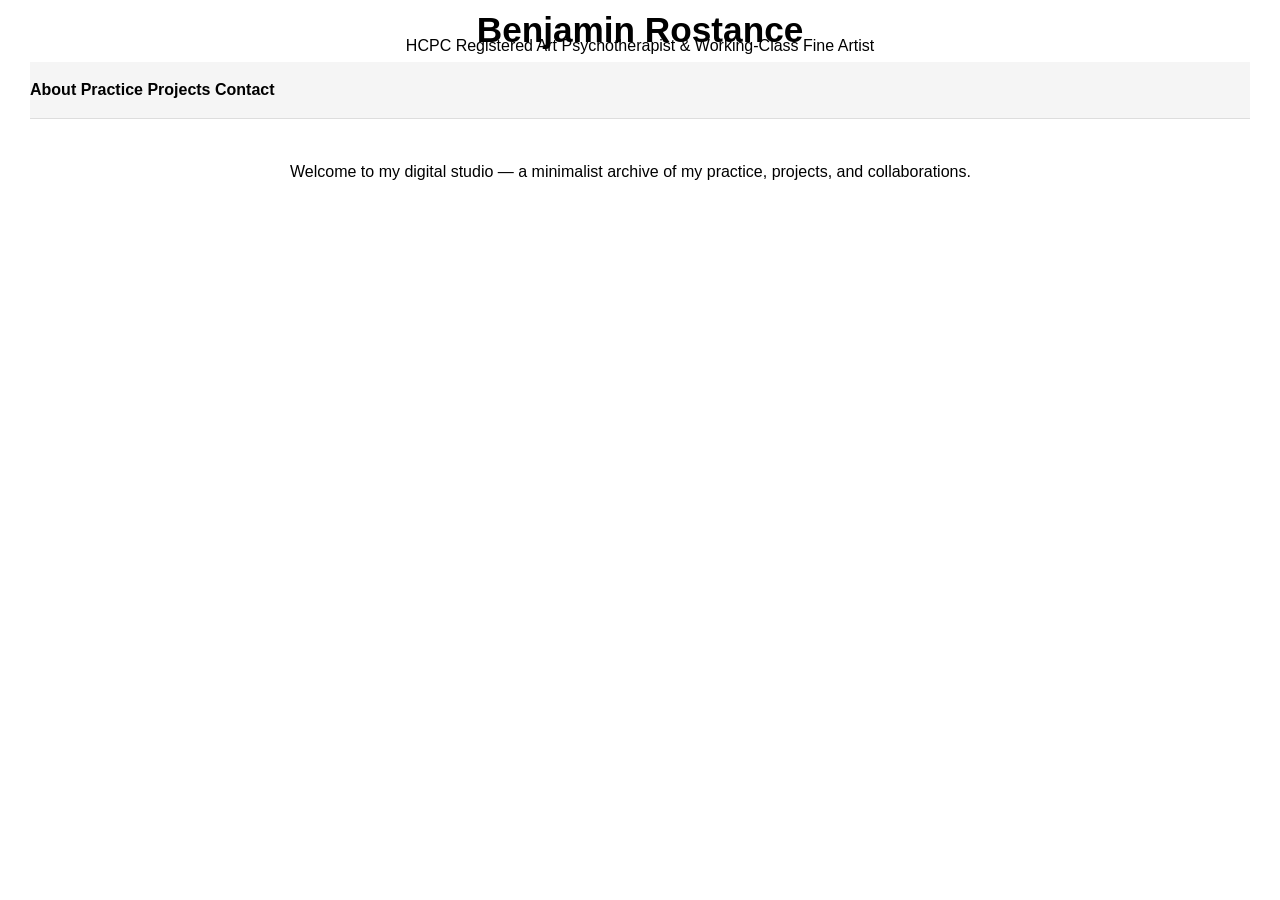
<file: Index.html>
<!DOCTYPE html>
<html lang="en">
<head>
    <meta charset="UTF-8">
    <title>Benjamin Rostance</title>
    <link rel="stylesheet" href="style.css">
</head>

<body>
    <header>
        <h1>Benjamin Rostance</h1>
        <p>HCPC Registered Art Psychotherapist & Working-Class Fine Artist</p>
    </header>

    <nav>
        <a href="about.html">About</a>
        <a href="practice.html">Practice</a>
        <a href="projects.html">Projects</a>
        <a href="contact.html">Contact</a>
    </nav>

    <main>
        <p>Welcome to my digital studio — a minimalist archive of my practice, projects, and collaborations.</p>
    </main>
</body>
</html>
</file>
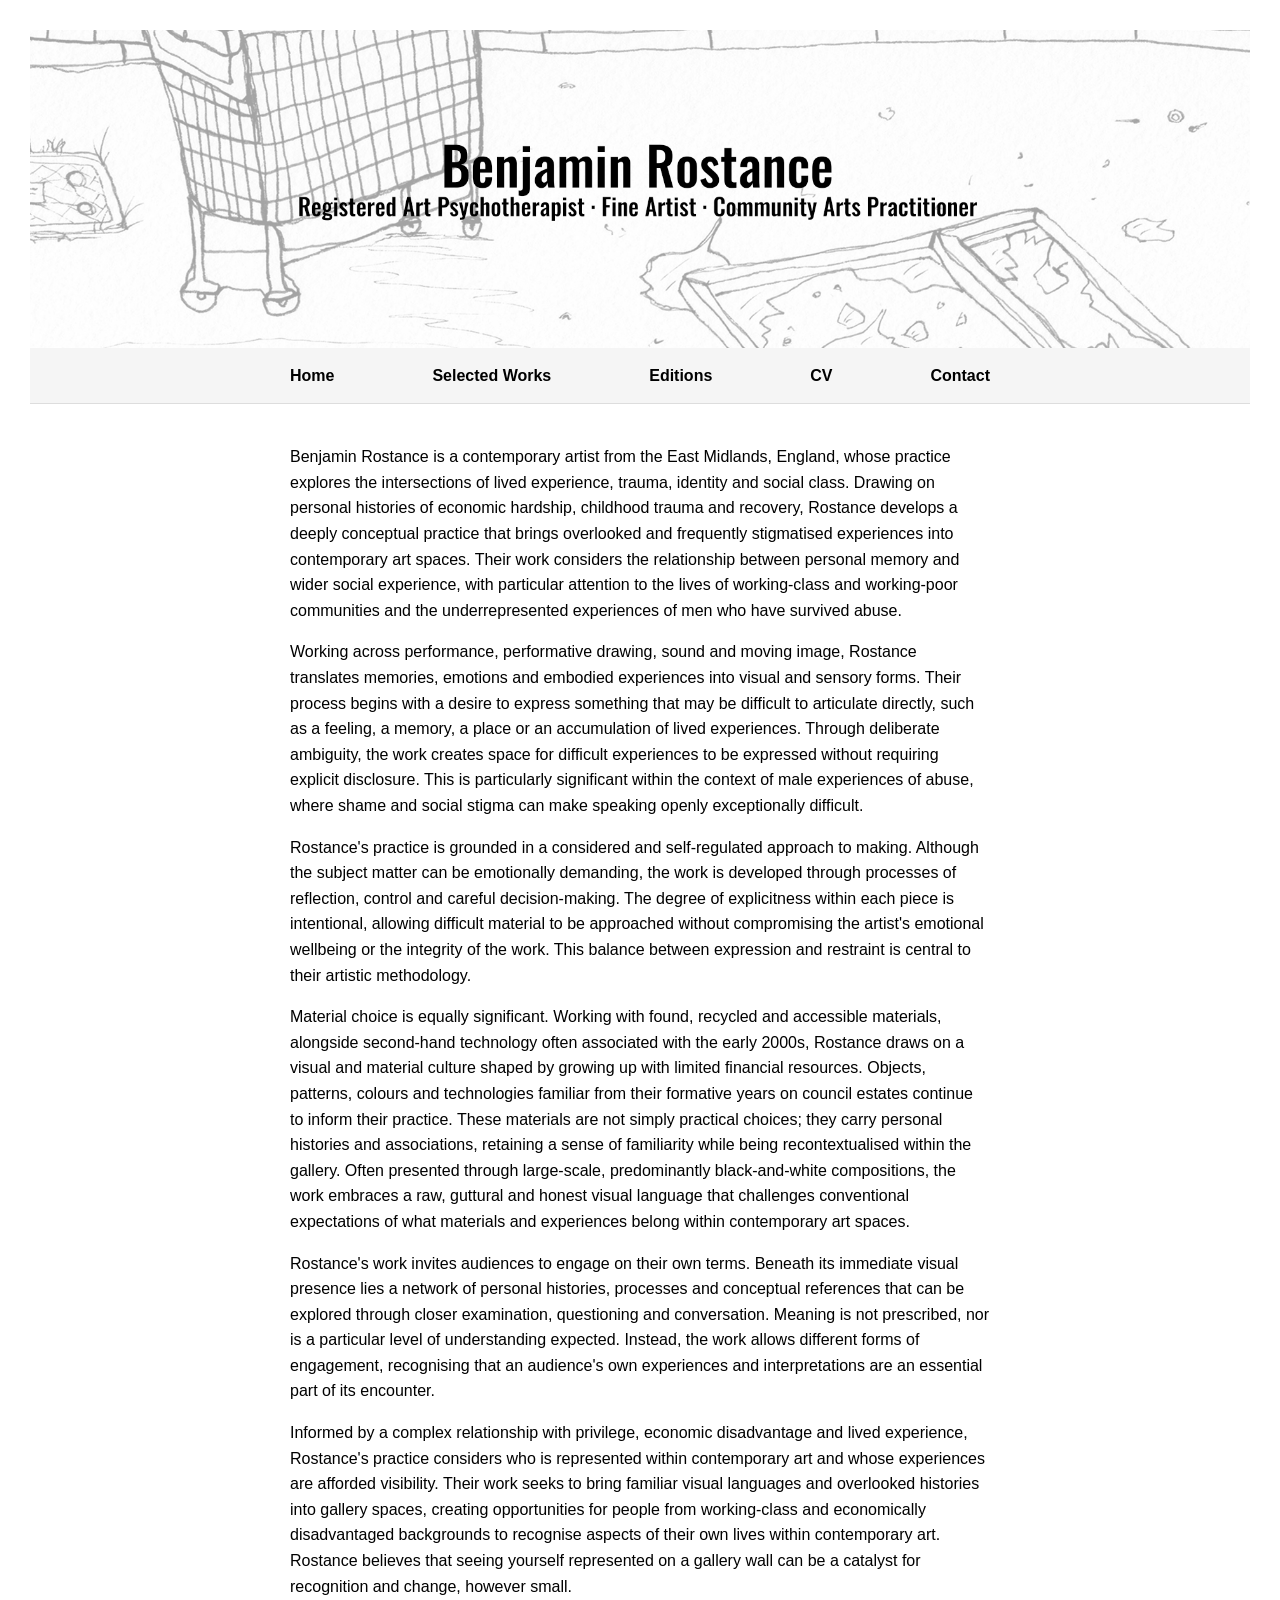
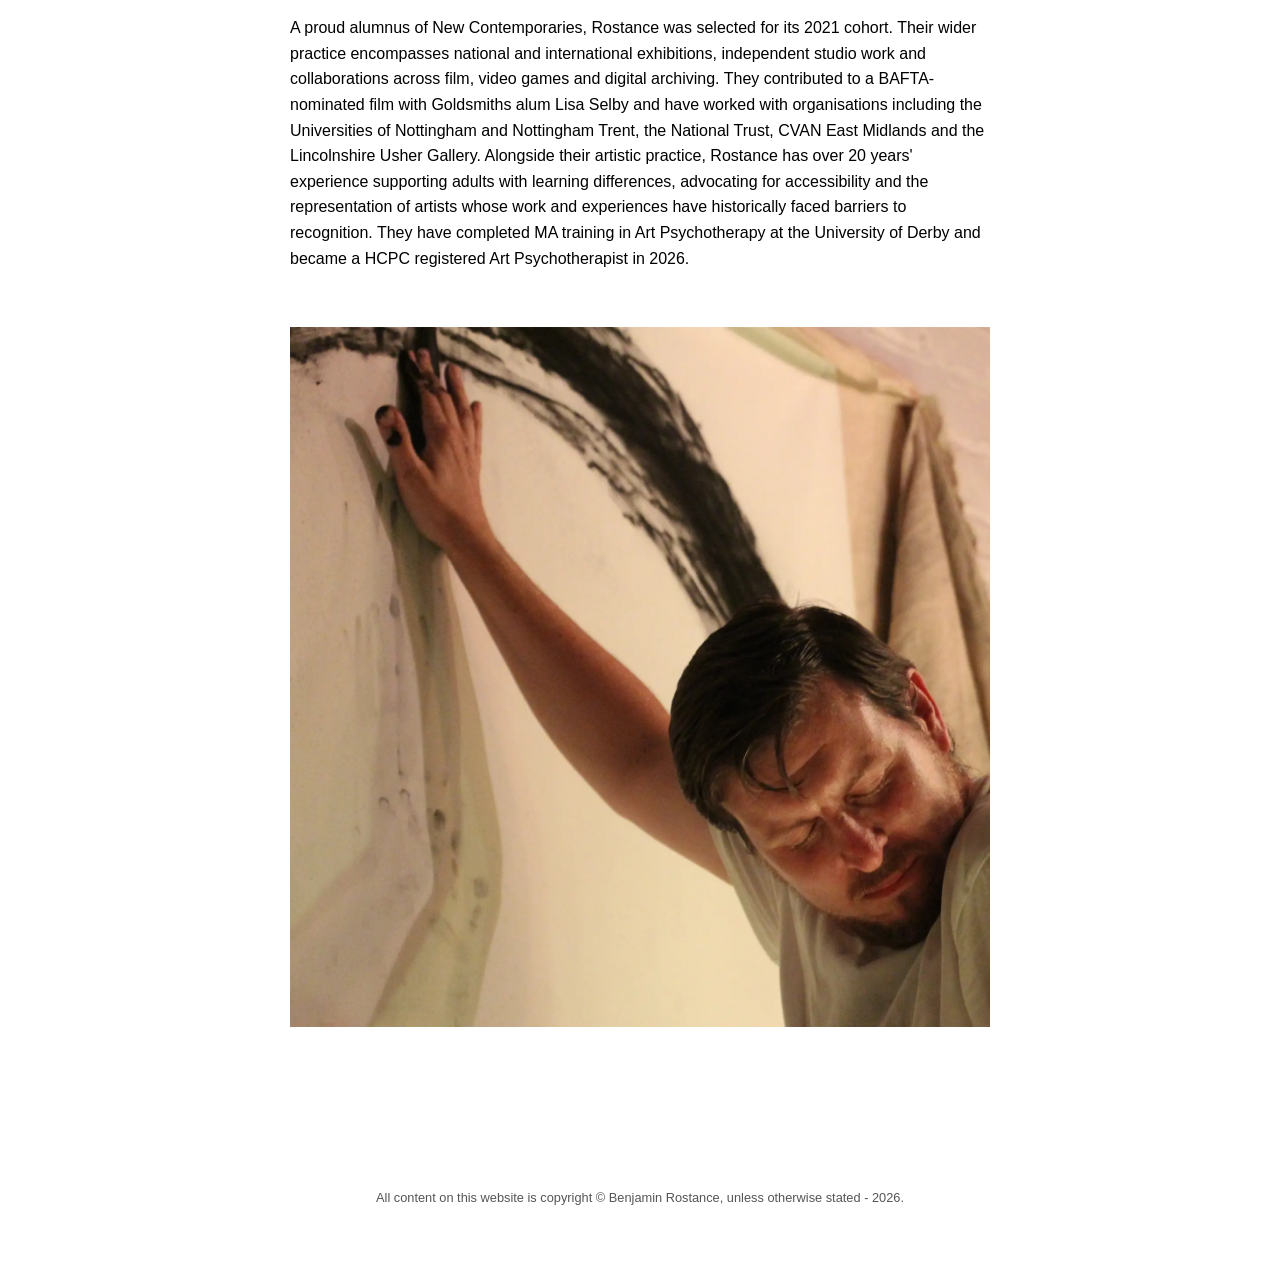
<file: index.html>
<!DOCTYPE html>
<html lang="en">
<head>
    <meta charset="UTF-8">
    <meta name="viewport" content="width=device-width, initial-scale=1.0">
    <title>Benjamin Rostance | Fine Artist & Art Psychotherapist</title>
    <link rel="stylesheet" href="style.css">
</head>

<body>

<header>
    <img src="banner1.jpg" alt="Benjamin Rostance website banner" class="banner">
</header>

<nav>
    <ul>
        <li><a href="index.html" aria-current="page">Home</a></li>
        <li><a href="selectedworks.html">Selected Works</a></li>
        <li><a href="editions.html">Editions</a></li>
        <li><a href="cv.html">CV</a></li>
        <li><a href="contact.html">Contact</a></li>
    </ul>
</nav>

<main>

    <p>
        Benjamin Rostance is a contemporary artist from the East Midlands, England, whose practice explores the intersections of lived experience, trauma, identity and social class. Drawing on personal histories of economic hardship, childhood trauma and recovery, Rostance develops a deeply conceptual practice that brings overlooked and frequently stigmatised experiences into contemporary art spaces. Their work considers the relationship between personal memory and wider social experience, with particular attention to the lives of working-class and working-poor communities and the underrepresented experiences of men who have survived abuse.
    </p>

    <p>
        Working across performance, performative drawing, sound and moving image, Rostance translates memories, emotions and embodied experiences into visual and sensory forms. Their process begins with a desire to express something that may be difficult to articulate directly, such as a feeling, a memory, a place or an accumulation of lived experiences. Through deliberate ambiguity, the work creates space for difficult experiences to be expressed without requiring explicit disclosure. This is particularly significant within the context of male experiences of abuse, where shame and social stigma can make speaking openly exceptionally difficult.
    </p>

    <p>
        Rostance's practice is grounded in a considered and self-regulated approach to making. Although the subject matter can be emotionally demanding, the work is developed through processes of reflection, control and careful decision-making. The degree of explicitness within each piece is intentional, allowing difficult material to be approached without compromising the artist's emotional wellbeing or the integrity of the work. This balance between expression and restraint is central to their artistic methodology.
    </p>

    <p>
        Material choice is equally significant. Working with found, recycled and accessible materials, alongside second-hand technology often associated with the early 2000s, Rostance draws on a visual and material culture shaped by growing up with limited financial resources. Objects, patterns, colours and technologies familiar from their formative years on council estates continue to inform their practice. These materials are not simply practical choices; they carry personal histories and associations, retaining a sense of familiarity while being recontextualised within the gallery. Often presented through large-scale, predominantly black-and-white compositions, the work embraces a raw, guttural and honest visual language that challenges conventional expectations of what materials and experiences belong within contemporary art spaces.
    </p>

    <p>
        Rostance's work invites audiences to engage on their own terms. Beneath its immediate visual presence lies a network of personal histories, processes and conceptual references that can be explored through closer examination, questioning and conversation. Meaning is not prescribed, nor is a particular level of understanding expected. Instead, the work allows different forms of engagement, recognising that an audience's own experiences and interpretations are an essential part of its encounter.
    </p>

    <p>
        Informed by a complex relationship with privilege, economic disadvantage and lived experience, Rostance's practice considers who is represented within contemporary art and whose experiences are afforded visibility. Their work seeks to bring familiar visual languages and overlooked histories into gallery spaces, creating opportunities for people from working-class and economically disadvantaged backgrounds to recognise aspects of their own lives within contemporary art. Rostance believes that seeing yourself represented on a gallery wall can be a catalyst for recognition and change, however small.
    </p>

    <p>
        A proud alumnus of New Contemporaries, Rostance was selected for its 2021 cohort. Their wider practice encompasses national and international exhibitions, independent studio work and collaborations across film, video games and digital archiving. They contributed to a BAFTA-nominated film with Goldsmiths alum Lisa Selby and have worked with organisations including the Universities of Nottingham and Nottingham Trent, the National Trust, CVAN East Midlands and the Lincolnshire Usher Gallery. Alongside their artistic practice, Rostance has over 20 years' experience supporting adults with learning differences, advocating for accessibility and the representation of artists whose work and experiences have historically faced barriers to recognition. They have completed MA training in Art Psychotherapy at the University of Derby and became a HCPC registered Art Psychotherapist in 2026.
    </p>

    <img src="gsmon1.webp"
         alt="Artwork by Benjamin Rostance"
         class="home-image">

</main>

<footer>
    <p>
        All content on this website is copyright © Benjamin Rostance,
        unless otherwise stated - 2026.
    </p>
</footer>

</body>
</html>
</file>
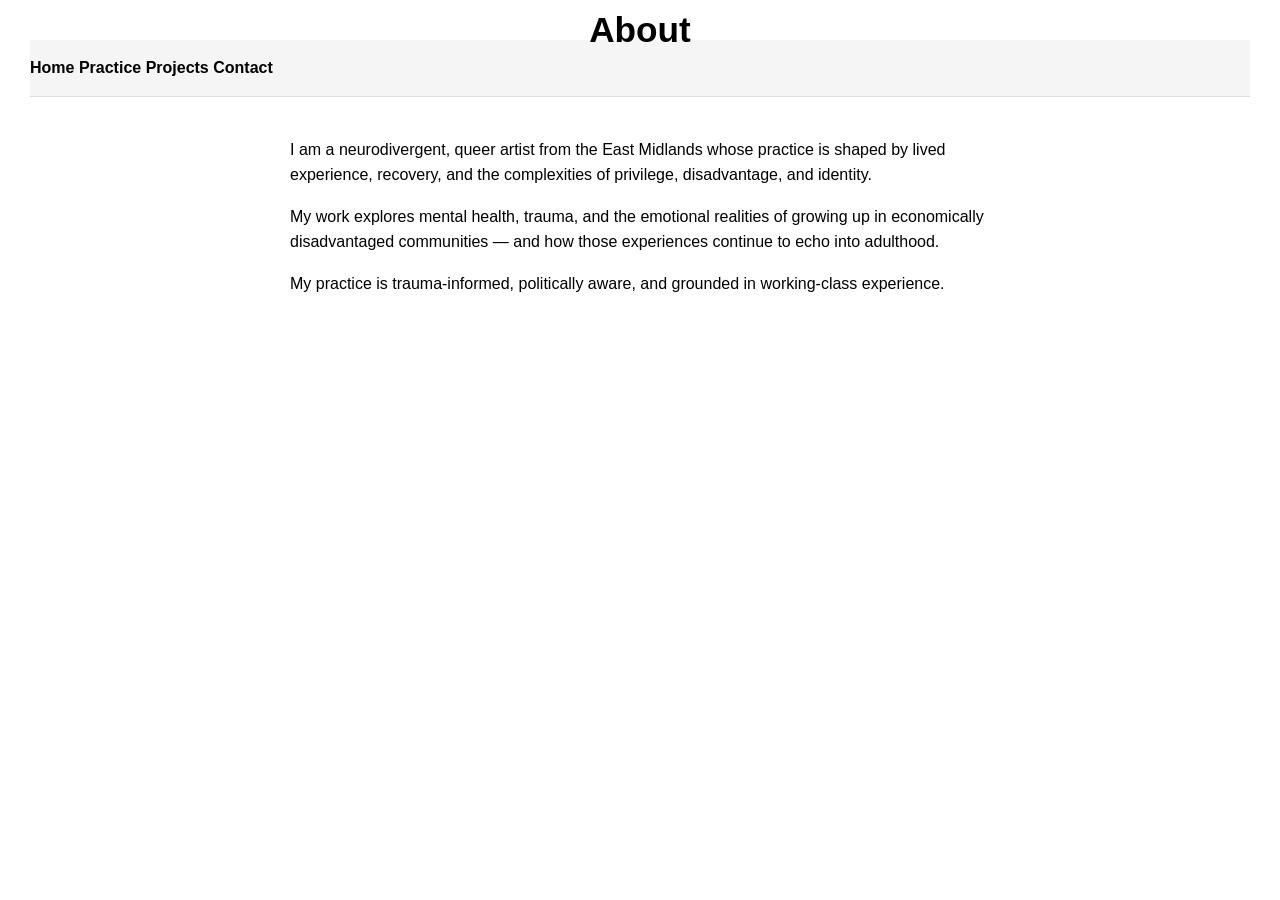
<file: About.html>
<!DOCTYPE html>
<html lang="en">
<head>
    <meta charset="UTF-8">
    <title>About — Benjamin Rostance</title>
    <link rel="stylesheet" href="style.css">
</head>

<body>
    <header>
        <h1>About</h1>
    </header>

    <nav>
        <a href="index.html">Home</a>
        <a href="practice.html">Practice</a>
        <a href="projects.html">Projects</a>
        <a href="contact.html">Contact</a>
    </nav>

    <main>
        <p>I am a neurodivergent, queer artist from the East Midlands whose practice is shaped by lived experience, recovery, and the complexities of privilege, disadvantage, and identity.</p>

        <p>My work explores mental health, trauma, and the emotional realities of growing up in economically disadvantaged communities — and how those experiences continue to echo into adulthood.</p>

        <p>My practice is trauma-informed, politically aware, and grounded in working-class experience.</p>
    </main>
</body>
</html>
</file>
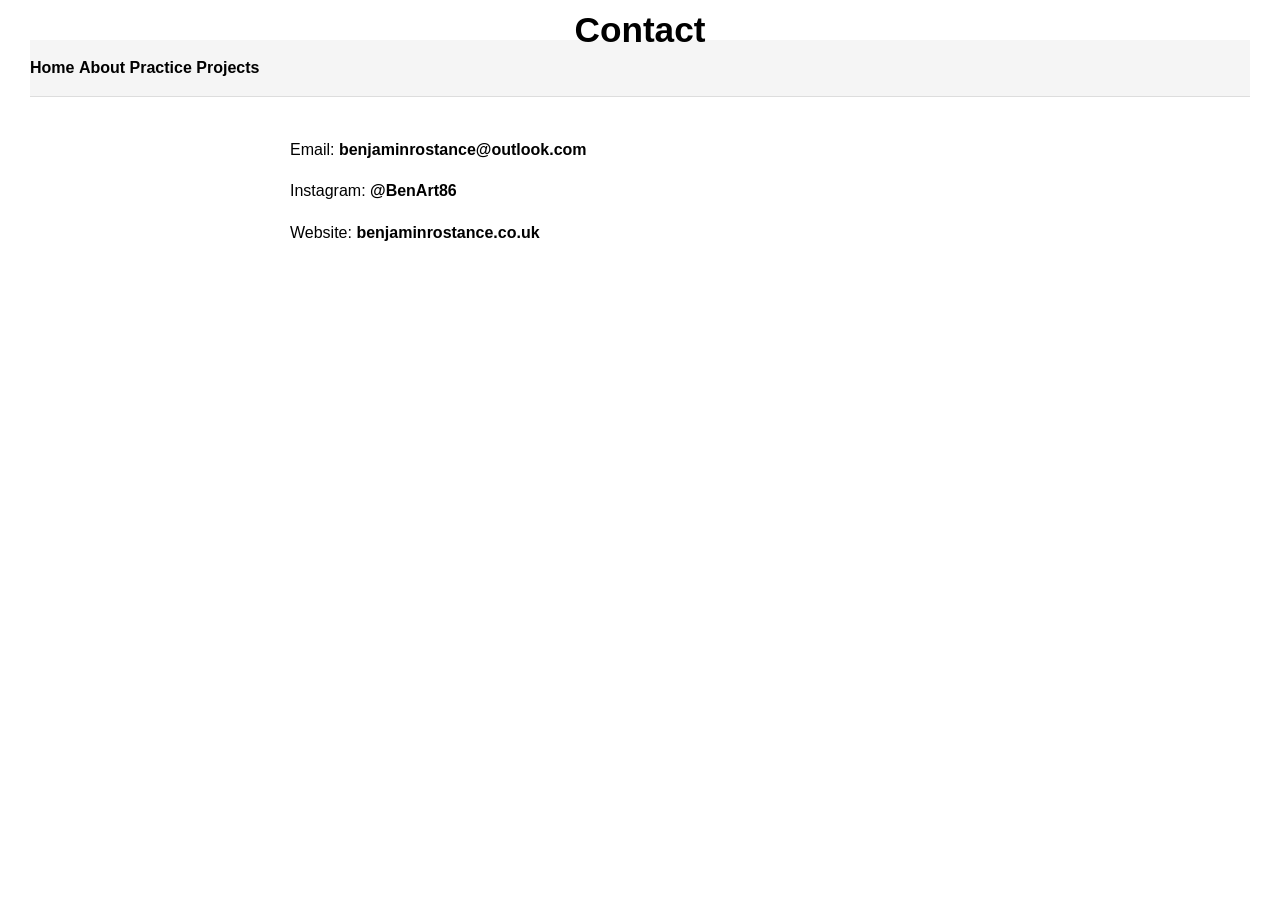
<file: Contact.html>
<!DOCTYPE html>
<html lang="en">
<head>
    <meta charset="UTF-8">
    <title>Contact — Benjamin Rostance</title>
    <link rel="stylesheet" href="style.css">
</head>

<body>
    <header>
        <h1>Contact</h1>
    </header>

    <nav>
        <a href="index.html">Home</a>
        <a href="about.html">About</a>
        <a href="practice.html">Practice</a>
        <a href="projects.html">Projects</a>
    </nav>

    <main>
        <p>Email: <strong>benjaminrostance@outlook.com</strong></p>
        <p>Instagram: <strong>@BenArt86</strong></p>
        <p>Website: <strong>benjaminrostance.co.uk</strong></p>
    </main>
</body>
</html>
</file>
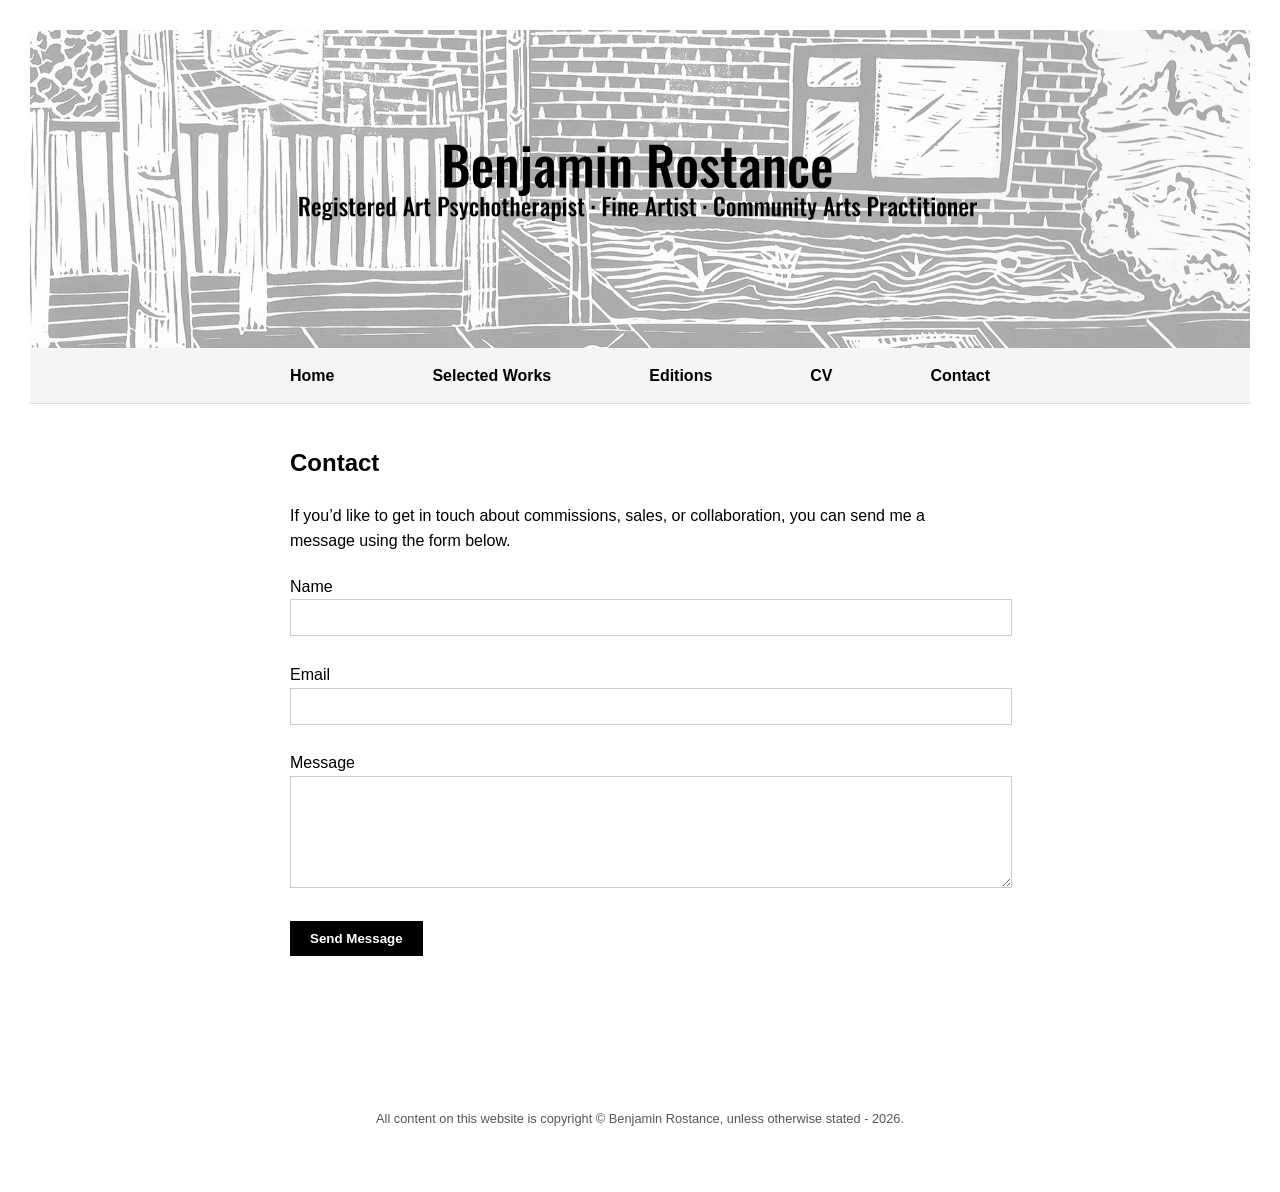
<file: contact.html>
<!DOCTYPE html>
<html lang="en">
<head>
    <meta charset="UTF-8">
    <meta name="viewport" content="width=device-width, initial-scale=1.0">
    <title>Contact — Benjamin Rostance</title>
    <link rel="stylesheet" href="style.css">
</head>

<body>
<header>
    <img src="banner5.jpg" alt="Benjamin Rostance website banner" class="banner">
</header>

<nav>
    <ul>
        <li><a href="index.html">Home</a></li>
        <li><a href="selectedworks.html">Selected Works</a></li>
        <li><a href="editions.html">Editions</a></li>
        <li><a href="cv.html">CV</a></li>
        <li><a href="contact.html" aria-current="page">Contact</a></li>
    </ul>
</nav>

<main>
    <h2>Contact</h2>

    <p>If you’d like to get in touch about commissions, sales, or collaboration, you can send me a message using the form below.</p>

    <form action="https://formspree.io/f/moeqbzpb" method="POST">

        <label for="name">Name</label><br>
        <input type="text" id="name" name="name" required><br><br>

        <label for="email">Email</label><br>
        <input type="email" id="email" name="email" required><br><br>

        <label for="message">Message</label><br>
        <textarea id="message" name="message" rows="6" required></textarea><br><br>

        <button type="submit">Send Message</button>
    </form>

</main>

<footer>
    <p>All content on this website is copyright © Benjamin Rostance, unless otherwise stated - 2026.</p>
</footer>
</body>
</html>
</file>
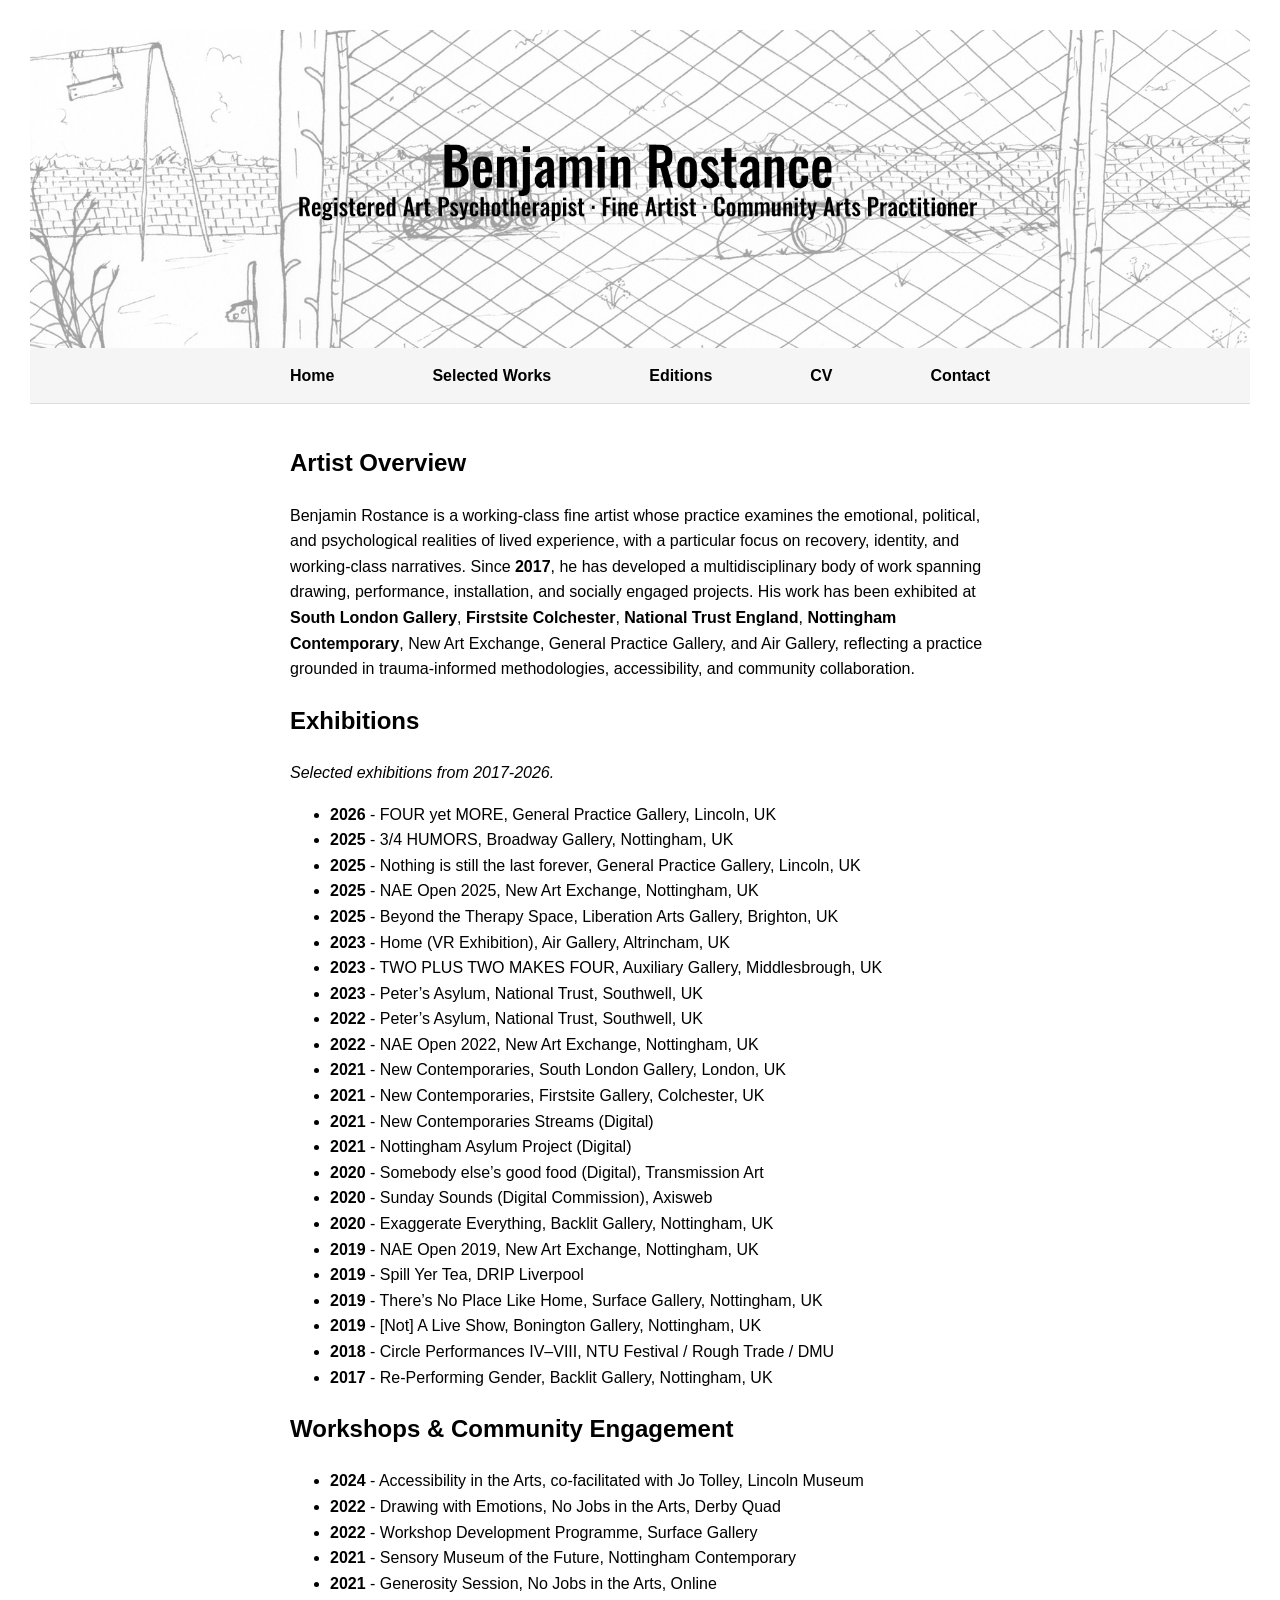
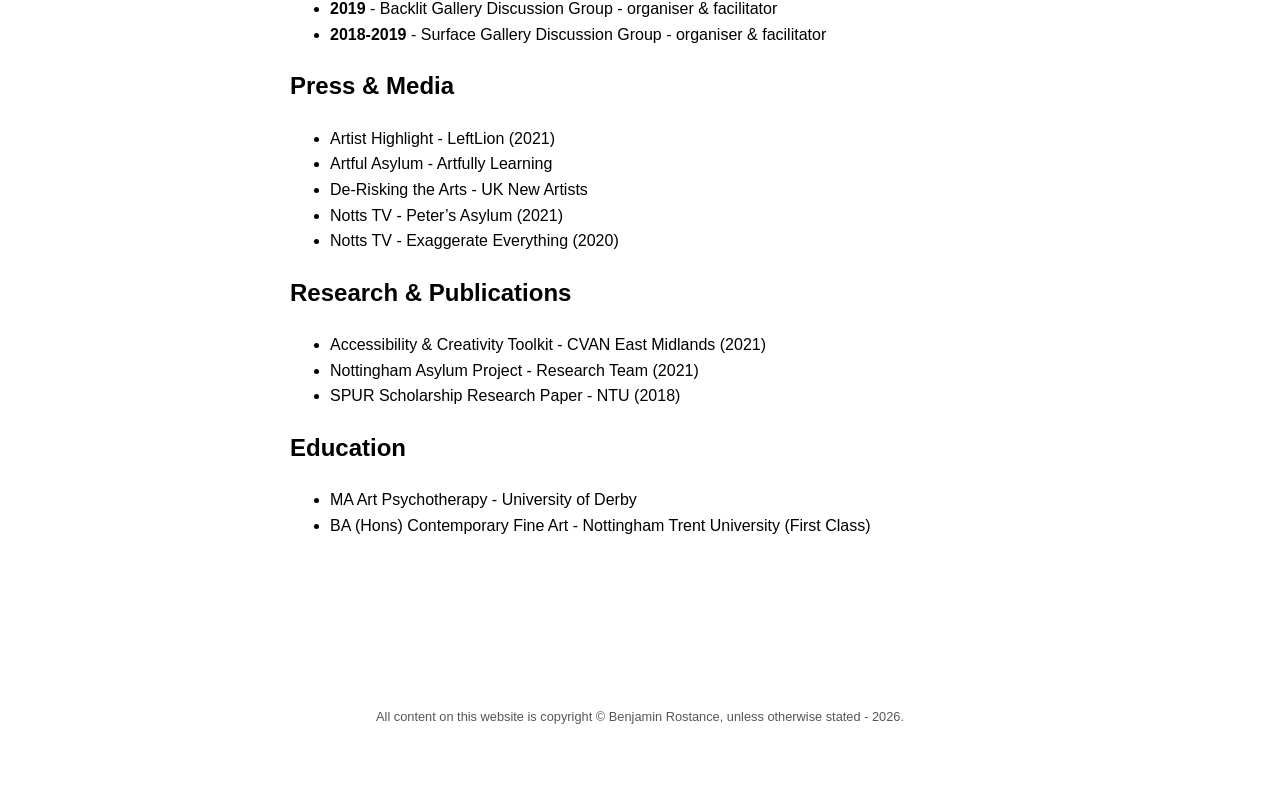
<file: cv.html>
<!DOCTYPE html>
<html lang="en">
<head>
    <meta charset="UTF-8">
    <meta name="viewport" content="width=device-width, initial-scale=1.0">
    <title>CV — Benjamin Rostance</title>
    <link rel="stylesheet" href="style.css">
</head>

<body>
<header>
    <img src="banner4.jpg" alt="Benjamin Rostance website banner" class="banner">
</header>

<nav>
    <ul>
        <li><a href="index.html">Home</a></li>
        <li><a href="selectedworks.html">Selected Works</a></li>
        <li><a href="editions.html">Editions</a></li>
        <li><a href="cv.html" aria-current="page">CV</a></li>
        <li><a href="contact.html">Contact</a></li>
    </ul>
</nav>

<main>

    <h2>Artist Overview</h2>
    <p>Benjamin Rostance is a working‑class fine artist whose practice examines the emotional, political, and psychological realities of lived experience, with a particular focus on recovery, identity, and working‑class narratives. Since <strong>2017</strong>, he has developed a multidisciplinary body of work spanning drawing, performance, installation, and socially engaged projects. His work has been exhibited at <strong>South London Gallery</strong>, <strong>Firstsite Colchester</strong>, <strong>National Trust England</strong>, <strong>Nottingham Contemporary</strong>, New Art Exchange, General Practice Gallery, and Air Gallery, reflecting a practice grounded in trauma‑informed methodologies, accessibility, and community collaboration.</p>

    <h2>Exhibitions</h2>
    <p><em>Selected exhibitions from 2017-2026.</em></p>
    <ul>
        <li><strong>2026</strong> - FOUR yet MORE, General Practice Gallery, Lincoln, UK</li>
        <li><strong>2025</strong> - 3/4 HUMORS, Broadway Gallery, Nottingham, UK</li>
        <li><strong>2025</strong> - Nothing is still the last forever, General Practice Gallery, Lincoln, UK</li>
        <li><strong>2025</strong> - NAE Open 2025, New Art Exchange, Nottingham, UK</li>
        <li><strong>2025</strong> - Beyond the Therapy Space, Liberation Arts Gallery, Brighton, UK</li>
        <li><strong>2023</strong> - Home (VR Exhibition), Air Gallery, Altrincham, UK</li>
        <li><strong>2023</strong> - TWO PLUS TWO MAKES FOUR, Auxiliary Gallery, Middlesbrough, UK</li>
        <li><strong>2023</strong> - Peter’s Asylum, National Trust, Southwell, UK</li>
        <li><strong>2022</strong> - Peter’s Asylum, National Trust, Southwell, UK</li>
        <li><strong>2022</strong> - NAE Open 2022, New Art Exchange, Nottingham, UK</li>
        <li><strong>2021</strong> - New Contemporaries, South London Gallery, London, UK</li>
        <li><strong>2021</strong> - New Contemporaries, Firstsite Gallery, Colchester, UK</li>
        <li><strong>2021</strong> - New Contemporaries Streams (Digital)</li>
        <li><strong>2021</strong> - Nottingham Asylum Project (Digital)</li>
        <li><strong>2020</strong> - Somebody else’s good food (Digital), Transmission Art</li>
        <li><strong>2020</strong> - Sunday Sounds (Digital Commission), Axisweb</li>
        <li><strong>2020</strong> - Exaggerate Everything, Backlit Gallery, Nottingham, UK</li>
        <li><strong>2019</strong> - NAE Open 2019, New Art Exchange, Nottingham, UK</li>
        <li><strong>2019</strong> - Spill Yer Tea, DRIP Liverpool</li>
        <li><strong>2019</strong> - There’s No Place Like Home, Surface Gallery, Nottingham, UK</li>
        <li><strong>2019</strong> - [Not] A Live Show, Bonington Gallery, Nottingham, UK</li>
        <li><strong>2018</strong> - Circle Performances IV–VIII, NTU Festival / Rough Trade / DMU</li>
        <li><strong>2017</strong> - Re‑Performing Gender, Backlit Gallery, Nottingham, UK</li>
    </ul>

    <h2>Workshops & Community Engagement</h2>
    <ul>
        <li><strong>2024</strong> - Accessibility in the Arts, co‑facilitated with Jo Tolley, Lincoln Museum</li>
        <li><strong>2022</strong> - Drawing with Emotions, No Jobs in the Arts, Derby Quad</li>
        <li><strong>2022</strong> - Workshop Development Programme, Surface Gallery</li>
        <li><strong>2021</strong> - Sensory Museum of the Future, Nottingham Contemporary</li>
        <li><strong>2021</strong> - Generosity Session, No Jobs in the Arts, Online</li>
        <li><strong>2019</strong> - Backlit Gallery Discussion Group - organiser & facilitator</li>
        <li><strong>2018-2019</strong> - Surface Gallery Discussion Group - organiser & facilitator</li>
    </ul>

    <h2>Press & Media</h2>
    <ul>
        <li>Artist Highlight - LeftLion (2021)</li>
        <li>Artful Asylum - Artfully Learning</li>
        <li>De‑Risking the Arts - UK New Artists</li>
        <li>Notts TV - Peter’s Asylum (2021)</li>
        <li>Notts TV - Exaggerate Everything (2020)</li>
    </ul>

    <h2>Research & Publications</h2>
    <ul>
        <li>Accessibility & Creativity Toolkit - CVAN East Midlands (2021)</li>
        <li>Nottingham Asylum Project - Research Team (2021)</li>
        <li>SPUR Scholarship Research Paper - NTU (2018)</li>
    </ul>

    <h2>Education</h2>
    <ul>
        <li>MA Art Psychotherapy - University of Derby</li>
        <li>BA (Hons) Contemporary Fine Art - Nottingham Trent University (First Class)</li>
    </ul>

</main>

<footer>
    <p>All content on this website is copyright © Benjamin Rostance, unless otherwise stated - 2026.</p>
</footer>

</body>
</html>
</file>
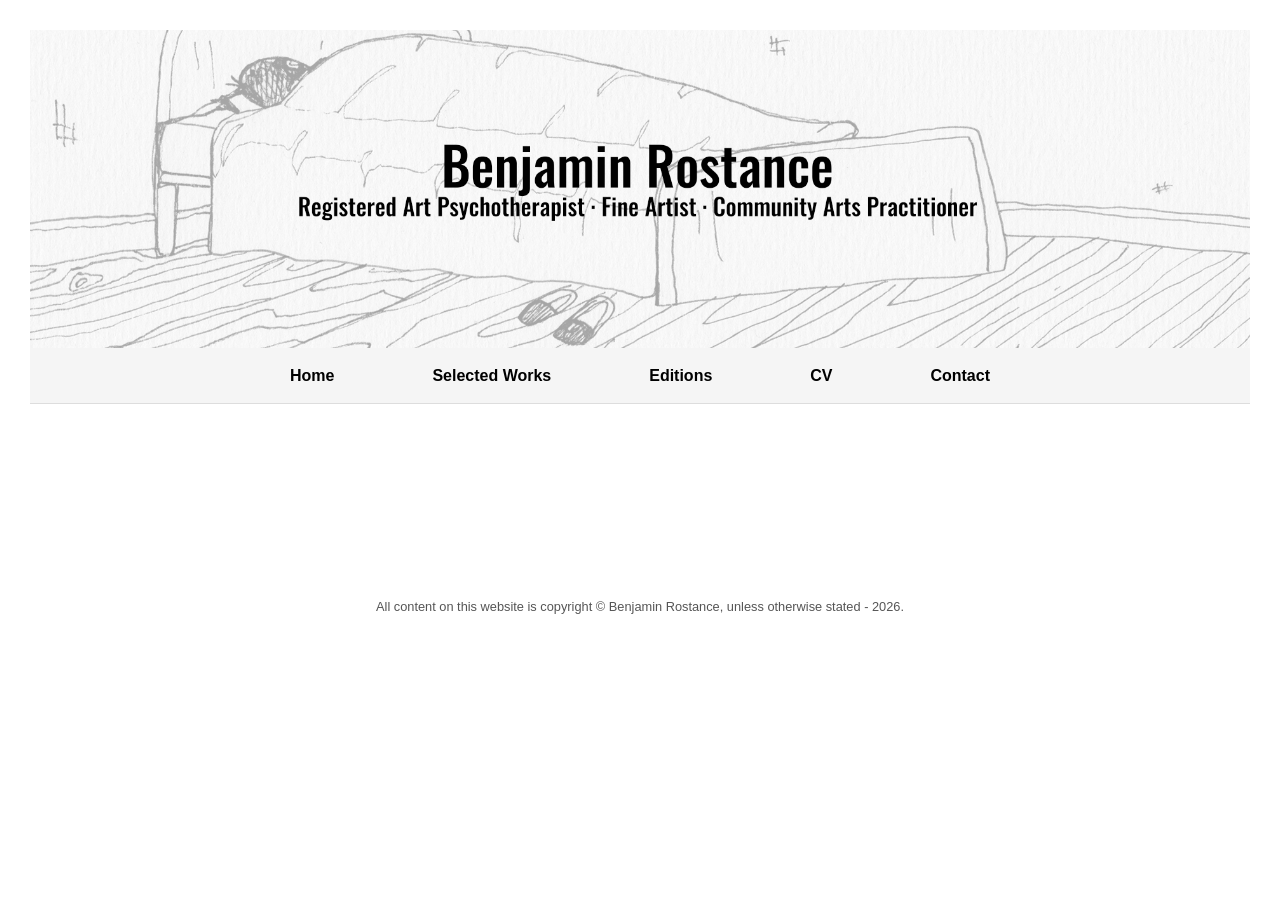
<file: editions.html>
<!DOCTYPE html>
<html lang="en">
<head>
    <meta charset="UTF-8">
    <meta name="viewport" content="width=device-width, initial-scale=1.0">
    <title>Editions — Benjamin Rostance</title>
    <link rel="stylesheet" href="style.css">
</head>

<body>
<header>
    <img src="banner6.jpg" alt="Benjamin Rostance website banner" class="banner">
</header>

<nav>
    <ul>
        <li><a href="index.html">Home</a></li>
        <li><a href="selectedworks.html">Selected Works</a></li>
        <li><a href="editions.html" aria-current="page">Editions</a></li>
        <li><a href="cv.html">CV</a></li>
        <li><a href="contact.html">Contact</a></li>
    </ul>
</nav>

<main>
</main>

<footer>
    <p>All content on this website is copyright © Benjamin Rostance, unless otherwise stated - 2026.</p>
</footer>

</body>
</html>
</file>
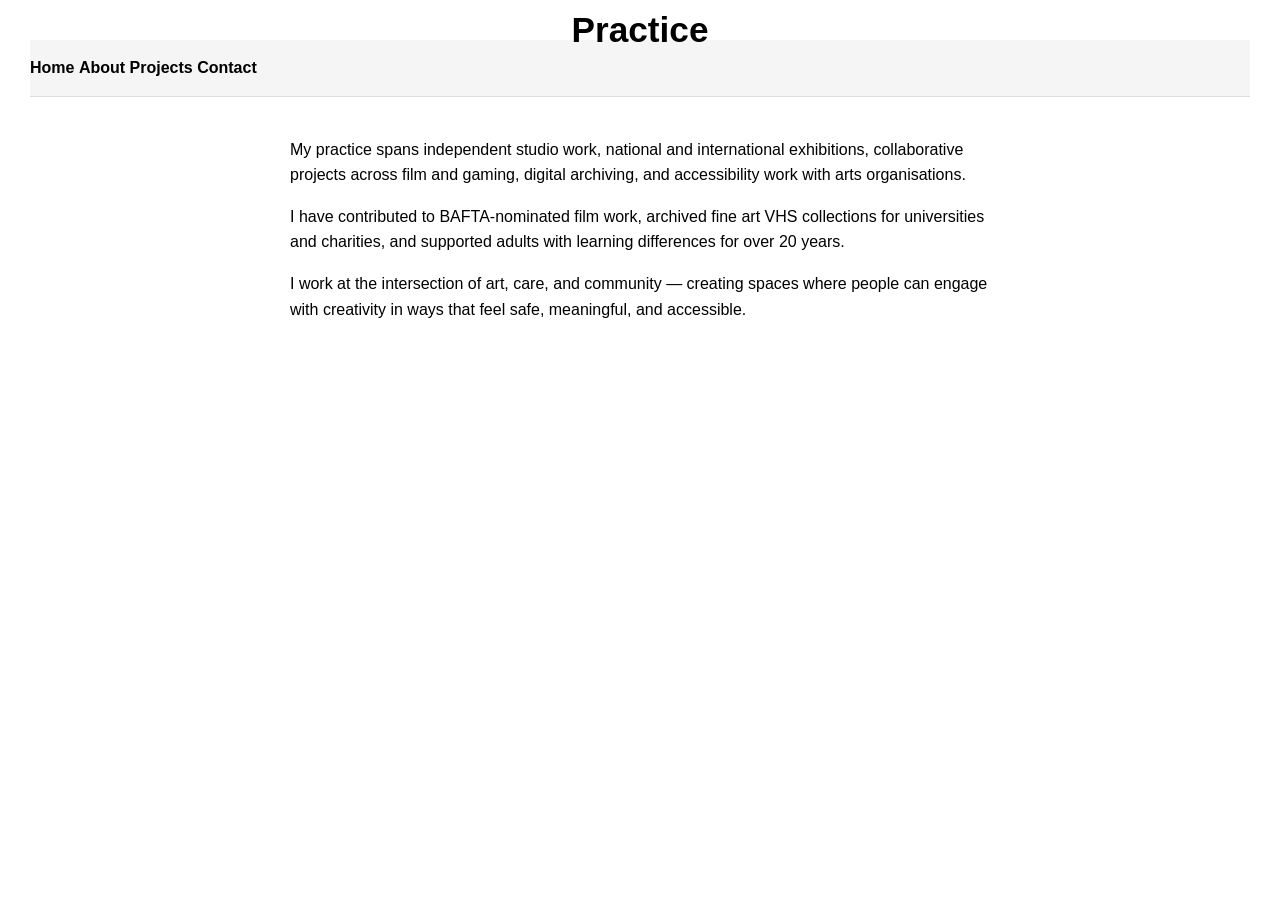
<file: Practice.html>
<!DOCTYPE html>
<html lang="en">
<head>
    <meta charset="UTF-8">
    <title>Practice — Benjamin Rostance</title>
    <link rel="stylesheet" href="style.css">
</head>

<body>
    <header>
        <h1>Practice</h1>
    </header>

    <nav>
        <a href="index.html">Home</a>
        <a href="about.html">About</a>
        <a href="projects.html">Projects</a>
        <a href="contact.html">Contact</a>
    </nav>

    <main>
        <p>My practice spans independent studio work, national and international exhibitions, collaborative projects across film and gaming, digital archiving, and accessibility work with arts organisations.</p>

        <p>I have contributed to BAFTA-nominated film work, archived fine art VHS collections for universities and charities, and supported adults with learning differences for over 20 years.</p>

        <p>I work at the intersection of art, care, and community — creating spaces where people can engage with creativity in ways that feel safe, meaningful, and accessible.</p>
    </main>
</body>
</html>
</file>
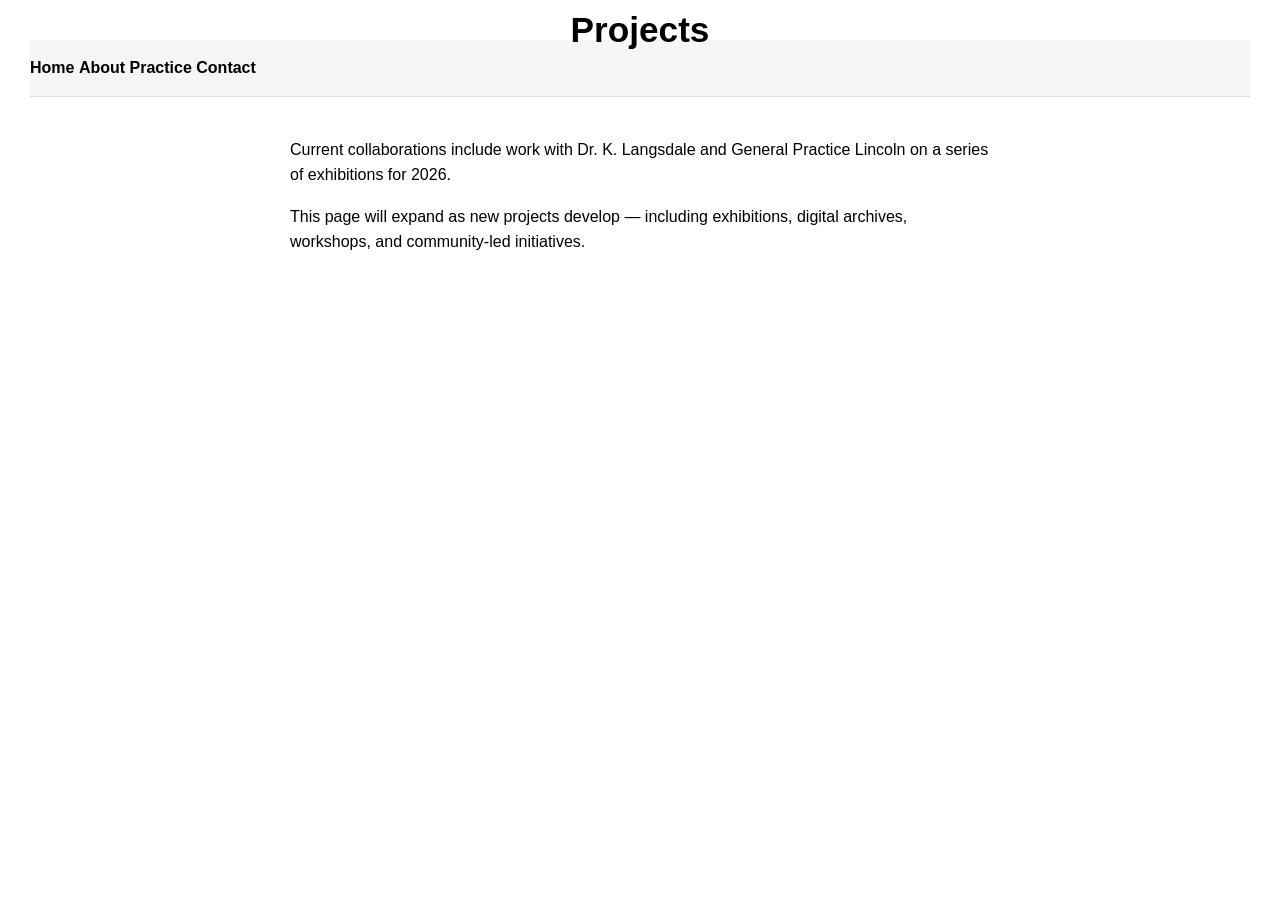
<file: Projects.html>
<!DOCTYPE html>
<html lang="en">
<head>
    <meta charset="UTF-8">
    <title>Projects — Benjamin Rostance</title>
    <link rel="stylesheet" href="style.css">
</head>

<body>
    <header>
        <h1>Projects</h1>
    </header>

    <nav>
        <a href="index.html">Home</a>
        <a href="about.html">About</a>
        <a href="practice.html">Practice</a>
        <a href="contact.html">Contact</a>
    </nav>

    <main>
        <p>Current collaborations include work with Dr. K. Langsdale and General Practice Lincoln on a series of exhibitions for 2026.</p>

        <p>This page will expand as new projects develop — including exhibitions, digital archives, workshops, and community-led initiatives.</p>
    </main>
</body>
</html>
</file>
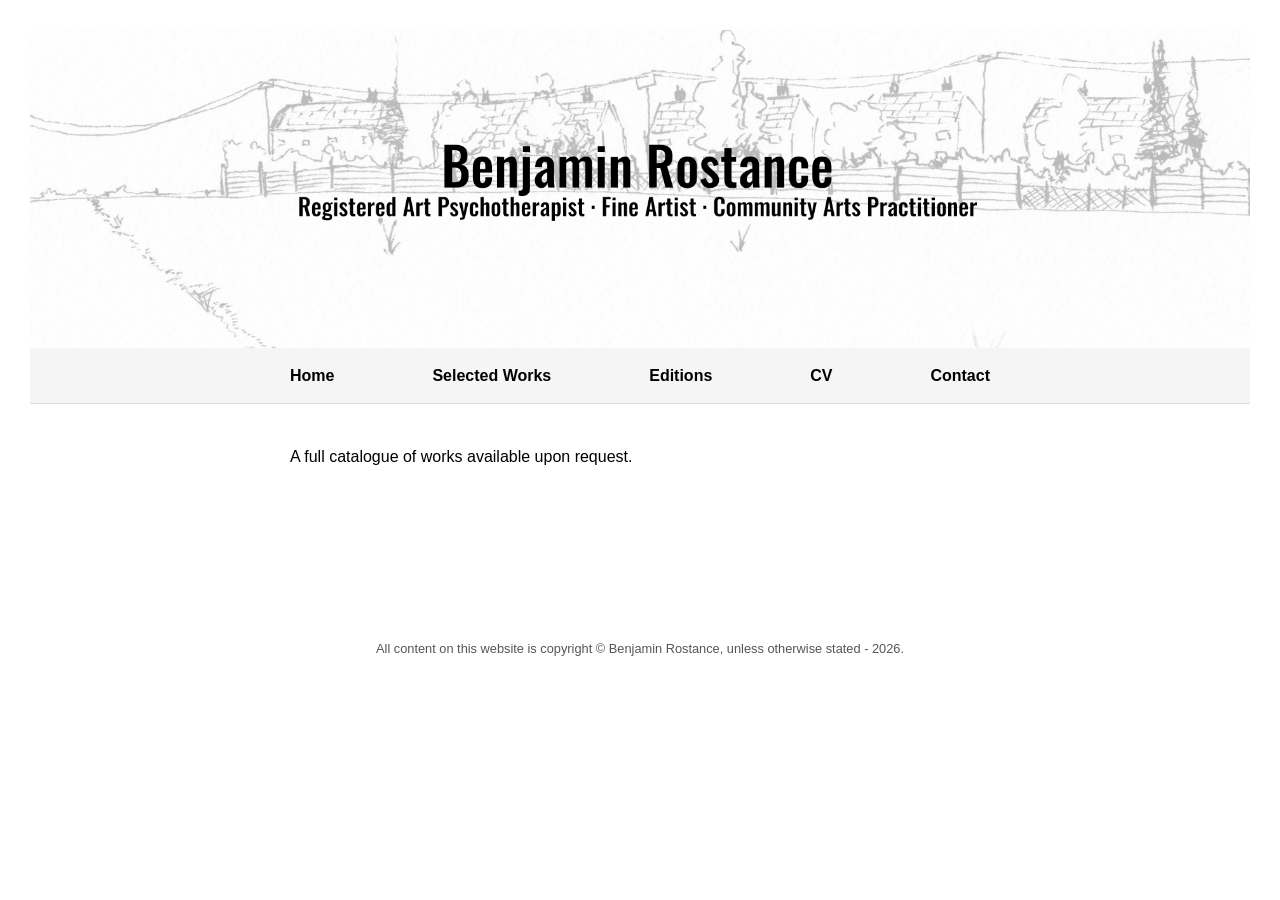
<file: selectedworks.html>
<!DOCTYPE html>
<html lang="en">
<head>
    <meta charset="UTF-8">
    <meta name="viewport" content="width=device-width, initial-scale=1.0">
    <title>Selected Works — Benjamin Rostance</title>
    <link rel="stylesheet" href="style.css">
</head>

<body>
<header>
    <img src="banner3.jpg" alt="Benjamin Rostance website banner" class="banner">
</header>

<nav>
    <ul>
        <li><a href="index.html">Home</a></li>
        <li><a href="selectedworks.html" aria-current="page">Selected Works</a></li>
        <li><a href="editions.html">Editions</a></li>
        <li><a href="cv.html">CV</a></li>
        <li><a href="contact.html">Contact</a></li>
    </ul>
</nav>

<main>
    <p>A full catalogue of works available upon request.</p>
</main>

<footer>
    <p>All content on this website is copyright © Benjamin Rostance, unless otherwise stated - 2026.</p>
</footer>

</body>
</html>
</file>
<file: style.css>
body {
    font-family: Arial, sans-serif;
    background: #ffffff;
    color: #000000;
    margin: 30px;
    line-height: 1.6;
}

header {
    text-align: center;
    margin: 0;
    padding: 0;
    line-height: 0;
}

header h1 {
    font-size: 2.2rem;
    margin-bottom: 10px;
    text-align: center;
}

header img.banner {
    display: block;
    width: 100%;
    height: auto;
    margin: 0;
    padding: 0;
}

/* Navigation bar */
nav {
    background: #f5f5f5;
    padding: 15px 0;
    margin: 0;
    border-bottom: 1px solid #ddd;
}

/* Navigation list */
nav ul {
    display: flex;
    list-style: none;
    padding: 0;
    margin: 0 auto;
    max-width: 700px;
    justify-content: space-between;
    align-items: center;
}

/* Navigation items */
nav li {
    margin: 0;
}

/* Navigation links */
nav a {
    text-decoration: none;
    color: #000;
    font-weight: bold;
}

nav a:hover {
    text-decoration: underline;
}

/* Main content area */
main {
    max-width: 700px;
    margin: 40px auto;          
}

main {
    padding-bottom: 60px;
}

.home-image {
    width: 100%;
    height: auto;
    margin-top: 40px;
}

footer {
    text-align: center;
    font-size: 0.8rem;
    color: #555;
    margin-top: 60px;
    padding: 20px 0;
}


/* ⭐ Contact form styling */
form {
    margin-top: 20px;
}

input, textarea {
    width: 100%;
    padding: 10px;
    border: 1px solid #ccc;
    font-family: Arial, sans-serif;
}

button {
    padding: 10px 20px;
    background: #000;
    color: #fff;
    border: none;
    cursor: pointer;
    font-weight: bold;
}

button:hover {
    background: #333;
}
</file>
